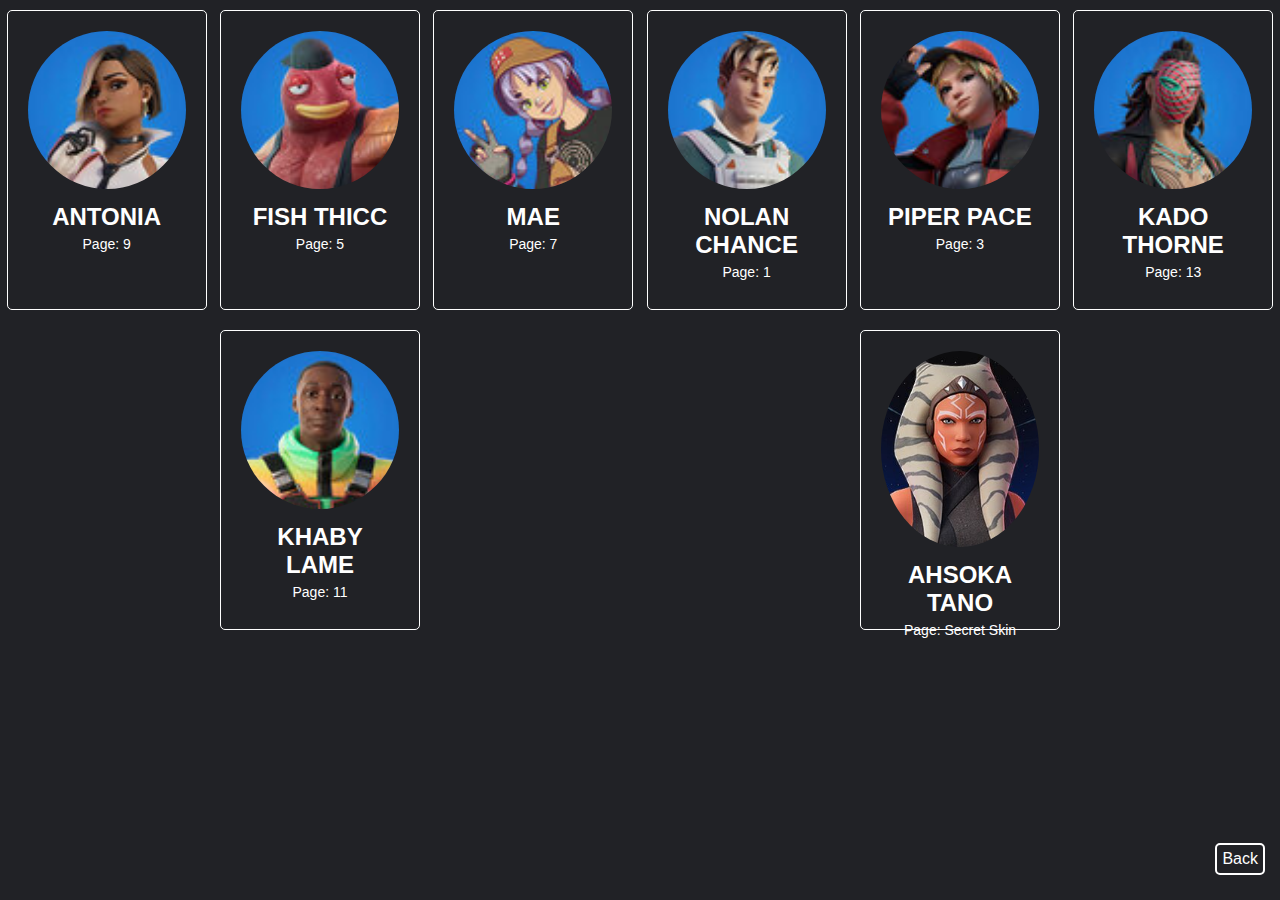
<file: battle-pass.html>
<!DOCTYPE html>
<html lang="en">
<head>
  <meta charset="UTF-8">
  <meta name="viewport" content="width=device-width, initial-scale=1.0">
  <meta http-equiv="X-UA-Compatible" content="ie=edge">
  <link rel="stylesheet" href="style.css">
  <title>Battle Pass Skins</title>
</head>
<body>
  <a href="index.html" class="hud-btn">Back</a>
  <div id="battle-pass"></div>
  <script src="battle-pass.js"></script>
</body>
</html>
</file>
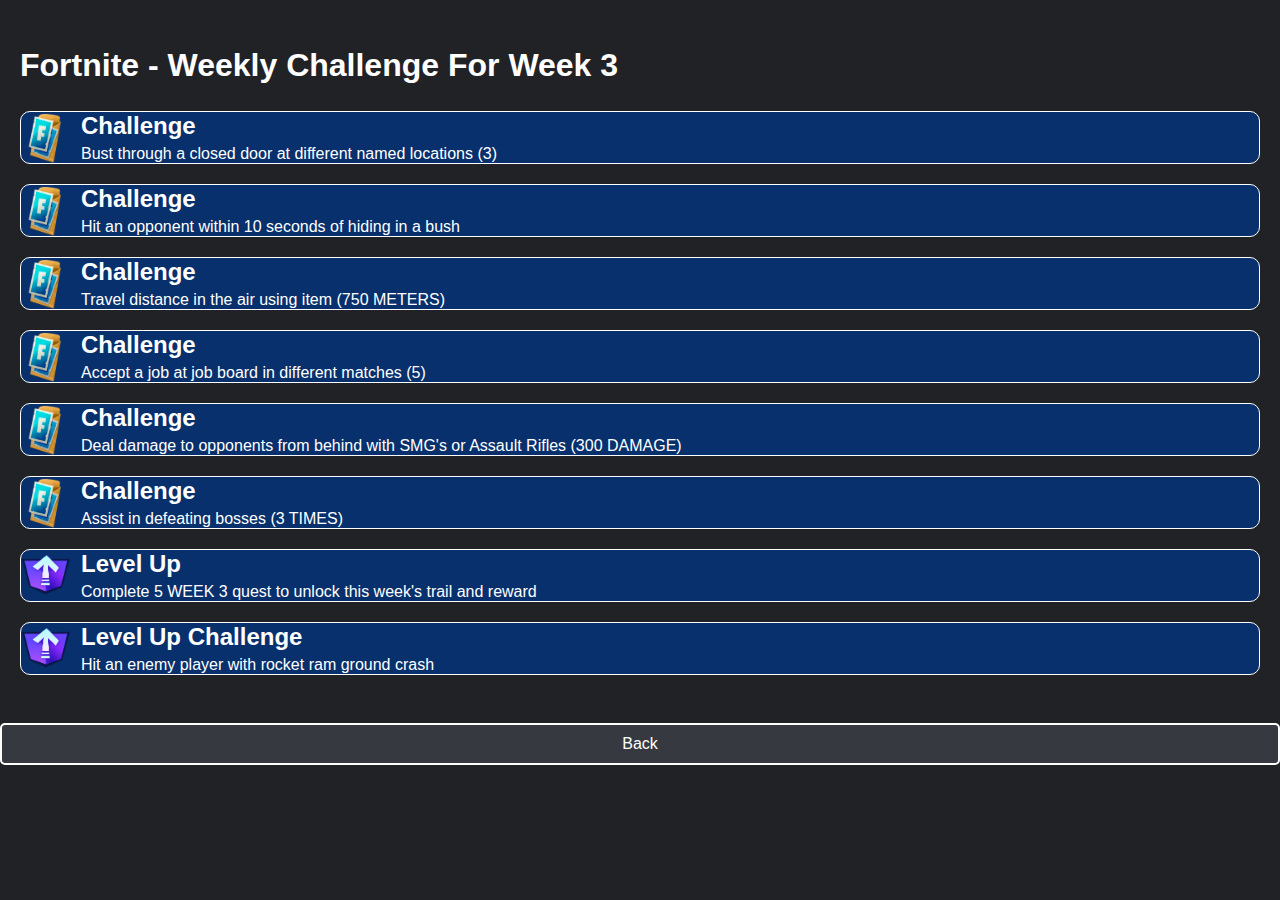
<file: challenges.html>
<!DOCTYPE html>
<html lang="en">
<head>
  <meta charset="UTF-8">
  <meta name="viewport" content="width=device-width, initial-scale=1.0">
  <meta http-equiv="X-UA-Compatible" content="ie=edge">
  <link rel="stylesheet" href="style.css">
  <title>Fortnite Weekly Challenges</title>
</head>
<body>
  <main>
    <h1>Fortnite - Weekly Challenge For Week 3</h1>
    <div id="challenges-container"></div>
    <script src="challenges.js"></script>
  </main>
  <a href="index.html" class="btn">Back</a>
</body>
</html>
</file>
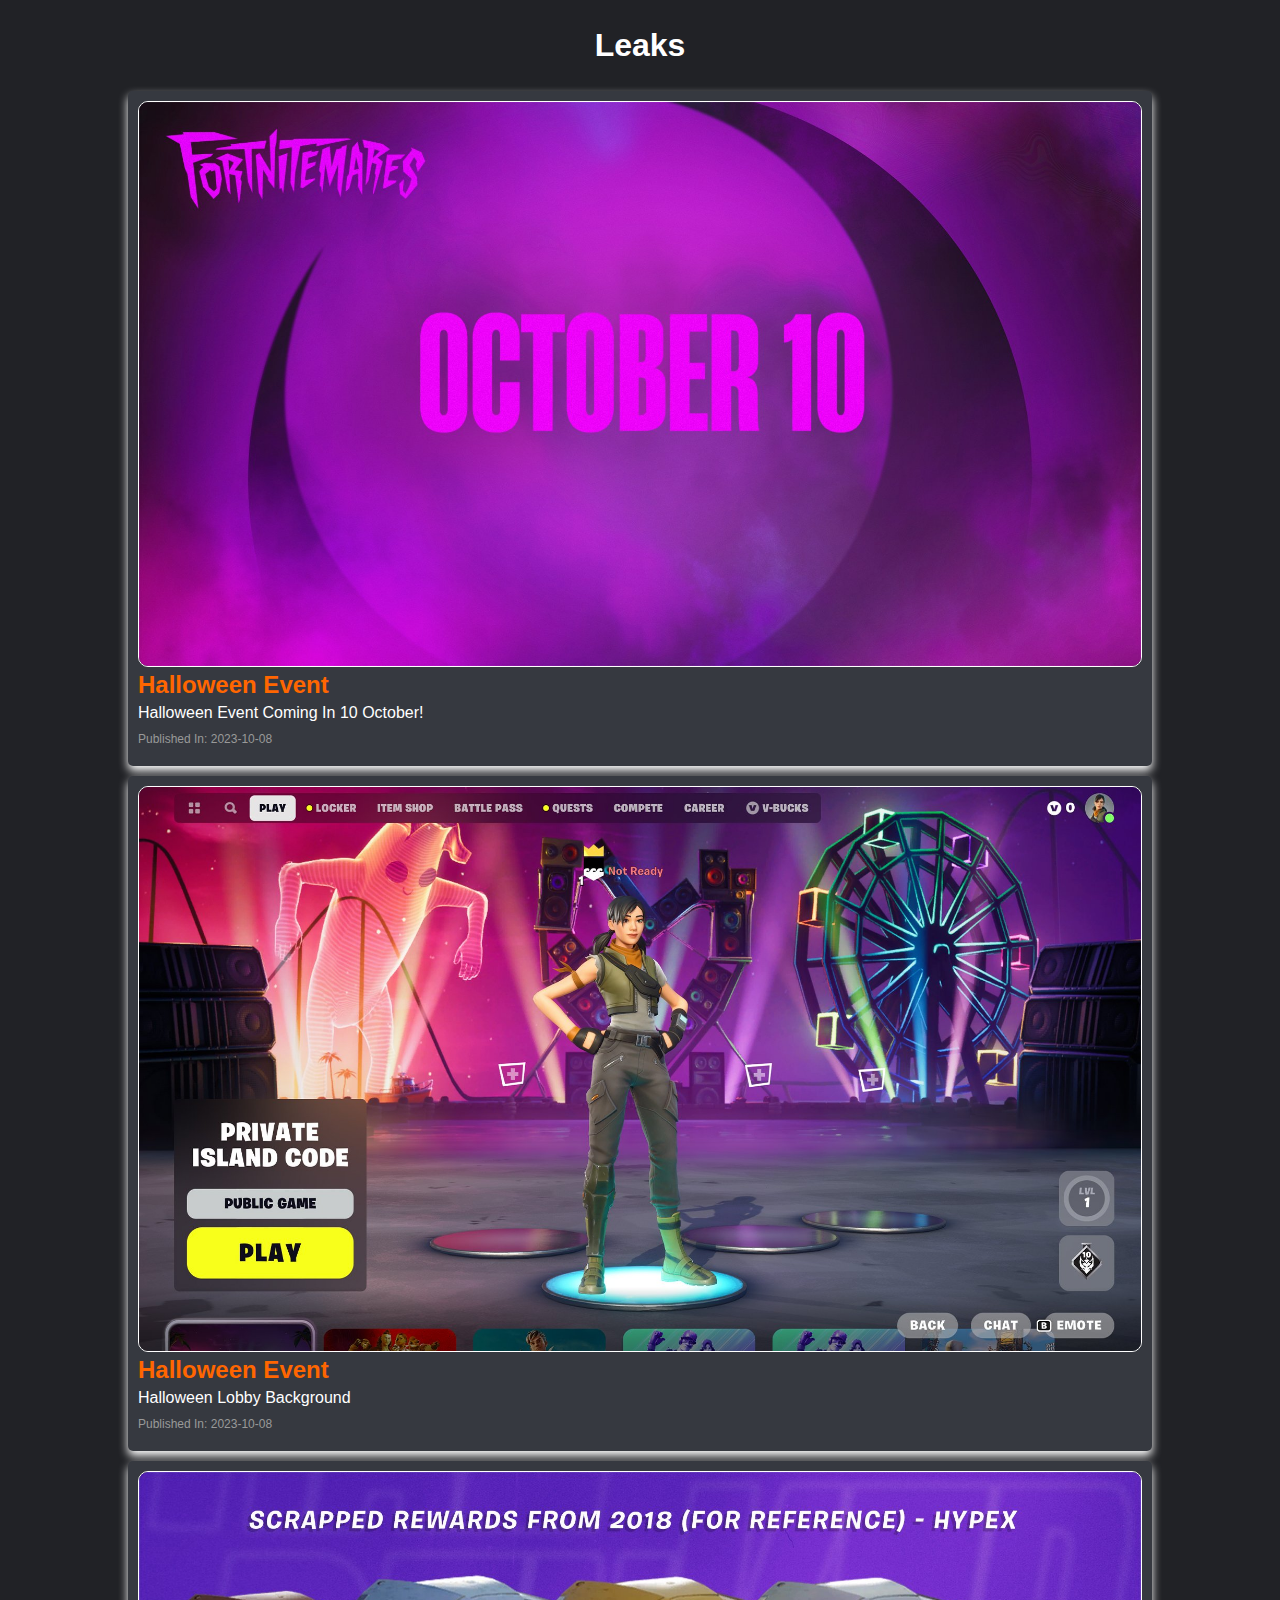
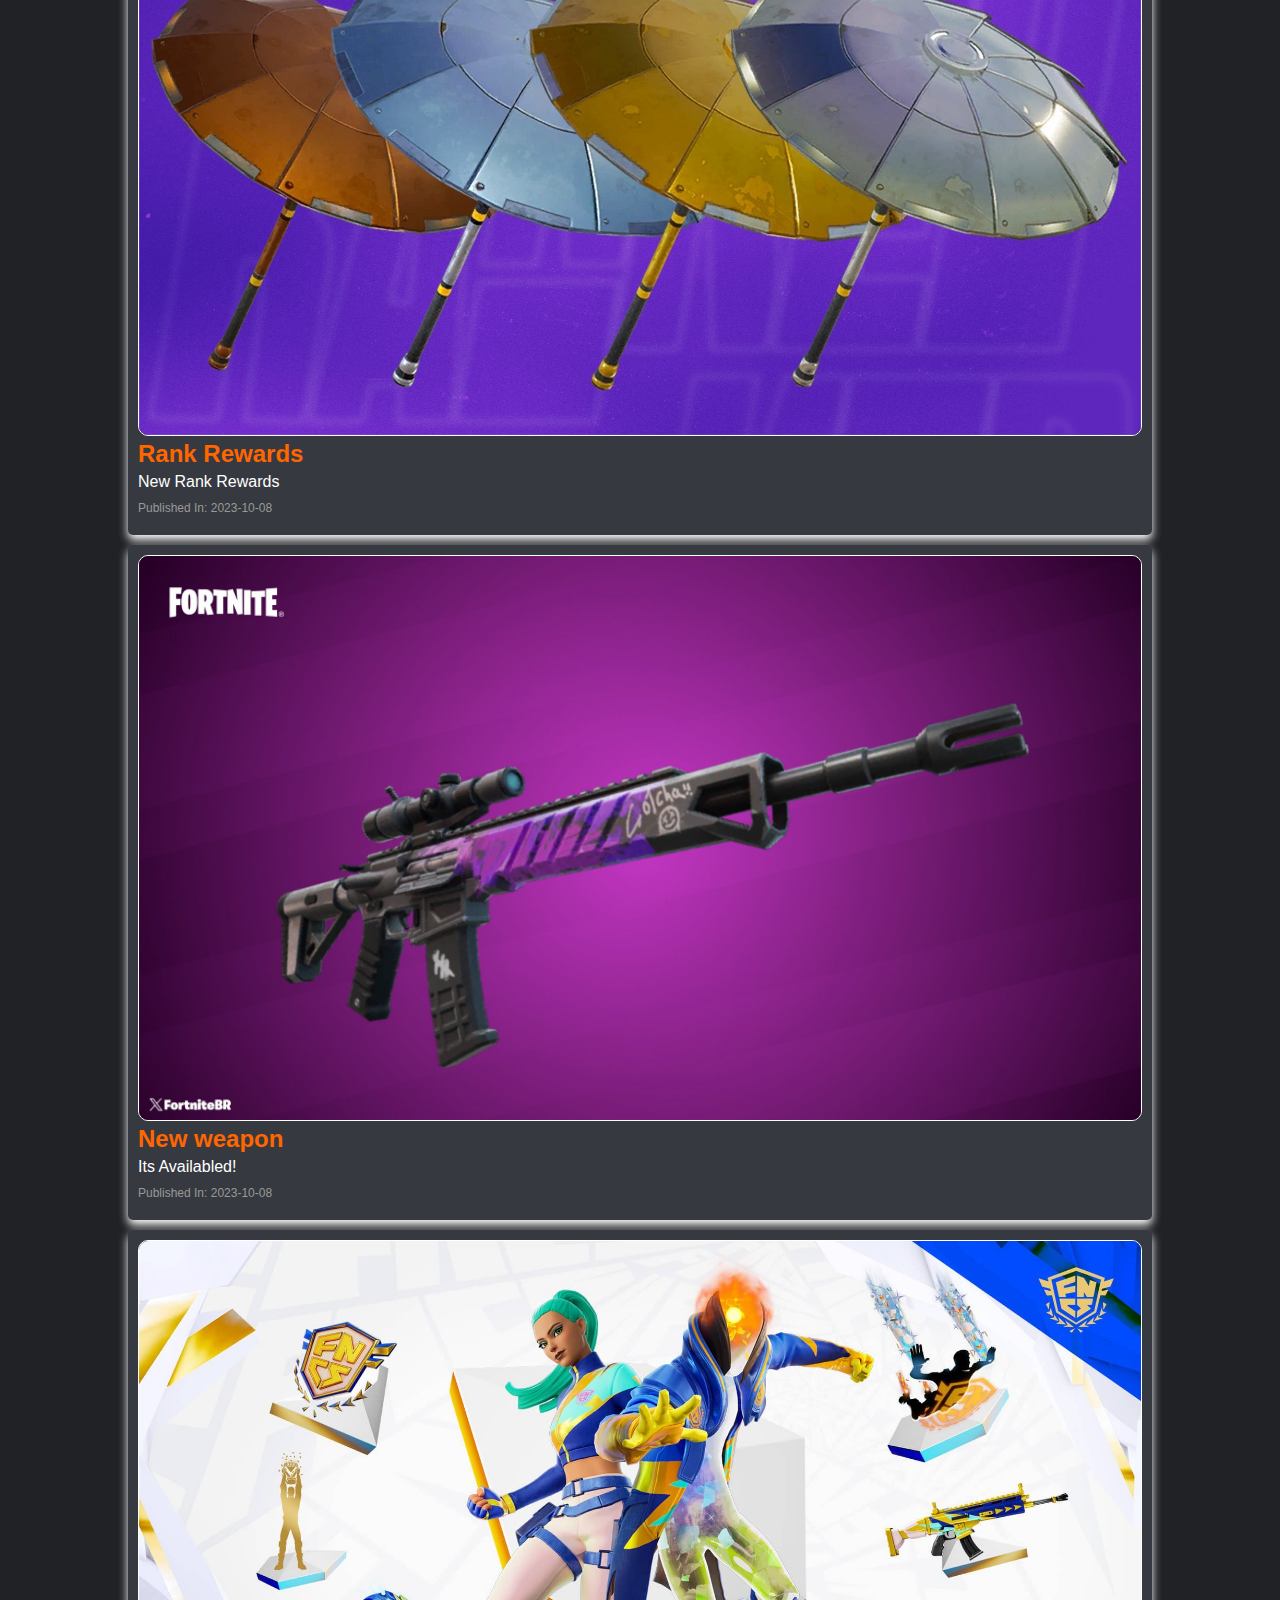
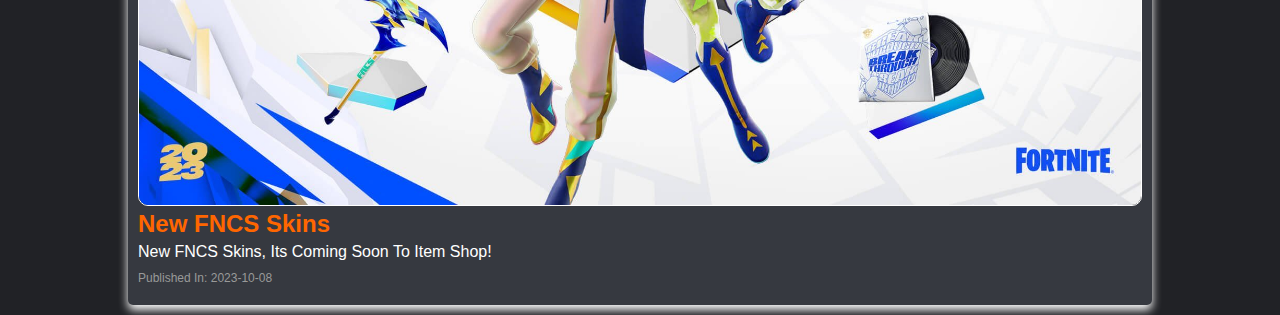
<file: leaks.html>
<!DOCTYPE html>
<html lang="en">
<head>
  <meta charset="UTF-8">
  <meta name="viewport" content="width=device-width, initial-scale=1.0">
  <meta http-equiv="X-UA-Compatible" content="ie=edge">
  <link rel="stylesheet" href="style.css">
  <title>Leaks</title>
</head>
<body>
  <section id="leaks-section">
    <h1 class="title" id="leaks-title">Leaks</h1>
    <div id="leaks-container"></div>
    <script src="leaks.js"></script>
  </section>
</body>
</html>
</file>
<file: style.css>
*{
    margin: 0;
    padding: 0;
    box-sizing: border-box;
    scroll-behavior: smooth;
}

html{
  font-family: 'Poppins', sans-serif;
  font-size: 16px;
  
  /* background-image: url('../bg.jpeg');
  background-repeat: no-repeat;
  background-size: contain;
  background-position: inherit; */
  /* user-select: none; */
  overflow-x: hidden;
  
}

body{
  font-size: 16px;
  color: #fff;
  background: #212226;
  transition: background 1.5s, background-color 3s, color 1.5s;
}

[data-theme="dark"] {
  background: #212226;
  color: #fff;
}

[data-theme="light"] {
  background: #cccccc;
  color: #000;
}

[data-theme="black"] {
  background: #000;
  color: #fff;
}

[data-theme="black and purple"] {
  background: linear-gradient(to bottom, black, purple);
  color: #fff;
}

[data-theme="black and gold"] {
  background: linear-gradient(to bottom , black, gold);
  color: #fff;
}

[data-theme="sky"] {
  background: linear-gradient(to bottom, #2c3e50, #3498db);
}

[data-theme="season-theme"] {
  background: linear-gradient(to bottom, #5e0000, #000);
}

/* Style the navigation */
nav {
  position: fixed;
  top: 0;
  width: 100%;
  background-color: #212226;
  font-family: Sans-Serif, sans-serif;
  padding: 10px;
  z-index: 9997;
}

nav ul {
  list-style: none;
  display: flex;
  justify-content: space-between;
  margin: 0;
}

nav a {
  color: #fff;
  text-decoration: none;
  padding: 10px;
  transition: background-color 0.3s ease-in-out;
}

nav a:hover {
  background-color: #4b4b4b;
}

img{
  width: 75%;
  height: auto;
  position: relative ;
  border-radius: 10px;
}

label {
  display: block;
}

h1{
    font-size: 2rem;
    margin: 1.7rem 0;
}

h3{
    font-size: 1.5rem;
    margin-bottom: 1.7rem;
}

h4{
    font-size: 1.25rem;
    letter-spacing: 0.12rem;
}

h5{
    font-size: 1.37rem;
    margin-bottom: 1.5rem;
}

span {
  font-size: 1.5rem;
}

hr{
  border: 10px solid #363940;
  border-radius: 5px;
  width: 95%;
  margin-top: 24px;
  margin-bottom: 24px;
  
  margin-left: auto;
  margin-right: auto;
}

button{
  display: block;
  padding: 5px;
  background-color: #212226;
  color: white;
  border: none;
  border-radius: 5px;
  cursor: pointer;
}

button[disabled] {
  opacity: 0.5;
  cursor: not-allowed;
}

input{
  border-radius: 10px;
}

i {
  display: block;
}

select{
  margin: 20px 0 10px 20px;
}

.title {
  text-align: center;
  font-weight: 800;
}
.btn {
  padding: 10px 20px;
  margin-bottom: 20px;
  background-color: #363940;
  border: 2px solid #fff ;
  color: #fff;
  margin-top: 8px;
  display: flex;
  text-align: center;
  justify-content: center;
  align-items: center;
  font-size: 16px;
  text-decoration: none;
  border-radius: 5px;
  transition: 0.3s;
  transition: opacity 0.75s ease-in-out;
}

.btn:hover {
  background-color: #212226;
}

.padding{
  padding-top: 32px;
  margin-top: 32px;
  color: #212226;
}

.home{
    width: 100%;
    height: auto;
    display: flex;
    margin-top: 30px;

    background-image: url('season-banner.png');
    background-repeat: no-repeat;
    background-size: cover;
    background-position: center;
}

.content{
  display: flex;
  width: 100%;
  background: rgba(0,0,0,0.6);
  align-content: center;
}

.container-texts{
  opacity: 1;
  margin-left: 20px;
  margin-top: auto;
  margin-bottom: auto;
}

#cursor {
    display: inline-block;
    width: 1px;
    height: 20px;
    background-color: #fff;
    animation: cursor-blink 0.8s infinite;
}

@keyframes cursor-blink {
    0%, 100% {
        opacity: 1;
    }
    50% {
        opacity: 0;
    }
}

#season-theme {
  width: 80%;
  height: auto;
  border-radius: 5px;
  border: 2px solid #fff;
  right: 5px;
}

@keyframes float{
  0%{
    transform: translateY(0px);
  }
  50%{
    transform: translateY(50px);
  }
  100%{
    transform: translateY(0px);
  }
}

.news{
  /*background-color: #000;*/
  width: 100%;
  overflow-y: scroll;
  border-radius: 5px;
  padding: 8%;
}

.news h2{
  margin-bottom: 16px;
}

.countdown {
  margin-top: 40px;
  background: linear-gradient(to top left, #363940, #212226);
  border: 2px solid #fff;
  box-shadow: 0px 10px 20px #fff;
  padding: 20px;
  margin: 0 auto; /* Center the card on the page */
  max-width: 300px; /* Set the maximum width of the card */
  margin-bottom: 20px;
  border-radius: 10px;
}

/* Media query for mobile devices */
@media (max-width: 767px) {
  .countdown {
    display: flex;
    flex-direction: column;
    align-items: center;
  }
}

/* Media query for computers */
@media (min-width: 768px) {
  .countdown {
    display: block;
    justify-content: space-between;
    align-items: center;
    max-width: 600px;
  }
}

#countDown h1{
  text-align: center;
  justify-content: center;
}

.countdown img {
  width: 100%;
  height: auto;
  margin-bottom: 10px;
  border: 1px solid #fff;
}

.countdown-time {
  font-size: 20px;
  margin-top: 10px;
}

.countdown-time span {
  display: inline-block;
  margin-right: 5px;
}

.countdown-time span:last-child {
  margin-right: 0;
}

.count-content button{
  background-color: #363940;
  border: none;
  border-radius: 15px;
  color: white;
  padding: 15px 32px;
  text-align: center;
  text-decoration: none;
  display: inline-block;
  font-size: 16px;
}

#new-mark {
  display: inline-block;
  background-color: #007bff;
  color: #fff;
  font-weight: bold;
  padding: 2px 4px;
  border-radius: 4px;
  margin-right: 4px;
}

#delete-mark {
  display: inline-block;
  background-color: #ff0000;
  color: #fff;
  font-weight: bold;
  padding: 2px 4px;
  border-radius: 4px;
  margin-right: 4px;
}

#loading-overlay {
        position: fixed;
        top: 0;
        left: 0;
        width: 100%;
        height: 100vh;
        background: #000;
        z-index: 9999;
        display: flex;
        justify-content: center;
        align-items: center;
        flex-direction: column;
        transition: opacity 0.5s ease-in-out, background 1s ease-in-out;
      }
      #loading-bar {
        width: 80%;
        max-width: 600px;
        height: 20px;
        border-radius: 10px;
        background: #ddd;
        overflow: hidden;
        margin-bottom: 20px;
      }
      #loading-progress {
        width: 0%;
        height: 100%;
        background-color: #0046f1;
        transition: width 0.5s ease-in-out;
      }
      #load-info {
        position: fixed;
        display: flex;
        flex-direction: column;
        background: rgba(0,0,0,0.6);
        padding: 10px 20px 10px 10px;
        border-radius: 5px;
        border: 1px solid #999;
        box-shadow: 0px 10px 20px #fff;
        bottom: 10px;
        left: 10px;
        transition: all 2s;
      }
      #loading-percent {
        font-size: 24px;
        font-weight: bold;
      }
      #fact-container {
        width: 80%;
        max-width: 600px;
        margin: 50px auto;
        padding: 20px;
        border: 1px solid #fff;
        border-radius: 10px;
        text-align: center;
        font-size: 24px;
        font-weight: bold;
      }
      
      .news-container {
        display: flex;
        flex-wrap: wrap;
        gap: 20px;
      }
      .news-card {
        width: 300px;
        padding: 10px;
        border: 2px solid #fff;
        border-radius: 10px;
        box-shadow: 0px 10px 20px #fff;
      }
      .news-title {
        font-size: 18px;
        font-weight: bold;
        margin-bottom: 10px;
      }
      .news-content {
        font-size: 14px;
      }
      .news-image {
        width: 100%;
        height: auto;
        margin-bottom: 10px;
        border: 1px solid #fff;
      }
      .news-button {
        display: inline-block;
        padding: 5px 10px;
        margin-top: 10px;
        background-color: #f2f2f2;
        border: 1px solid #ddd;
        border-radius: 3px;
        text-decoration: none;
        color: #333;
        font-size: 14px;
        font-weight: bold;
        transition: background-color 0.3s ease;
      }
      .news-button:hover {
        background-color: #ddd;
      }

.qaa{
  display: block;
  position: relative;
  width: 100%;
  height: auto;
  text-align: center;
  align-items: center;
  justify-content: center;
}

.faq-question {
  font-weight: bold;
  cursor: pointer;
}

.faq-answer {
  display: none;
}

.dropdown {
  position: relative;
  display: inline-block;
  
  transition: opacity 0.5s ease-in-out;
}
.dropdown-button {
  background-color: #f3f3f3;
  color: #333;
  padding: 10px;
  border: none;
  cursor: pointer;
}
.dropbtn {
  color: #fff;
  font-size: 16px;
  border: none;
  cursor: pointer;
}

.dropdown-content {
  top: 40px;
  left: 0;
  display: none;
  position: fixed;
  background-color: #363940;
  min-width: 160px;
  box-shadow: 0px 8px 16px 0px rgba(0,0,0,0.2);
  border-radius: 5px;
  border: 1px solid #fff;
  z-index: 1;
}

.dropdown-content a {
  color: #fff;
  padding: 12px 16px;
  text-decoration: none;
  display: block;
}

.dropdown-content button {
  color: #fff;
  padding: 12px 16px;
  text-decoration: none;
  display: block;
  border: none;
}

.dropdown:hover .dropdown-content {
  display: block;
}

.footer {
  background-color: #363940;
  padding: 20px;
  --text-align: center;
}

.footer-content {
  display: inline-block;
}

#options-container {
  text-align: center;
  margin-top: 100px;
}

#selected-option {
  margin-top: 20px;
  font-size: 20px;
}

.hud-btn {
  position: fixed;
  display: flex;
  flex-direction: column;
  opacity: 1;
  bottom: 25px;
  right: 15px;
  background: #212226;
  border: 2px solid #fff;
  text-decoration: none;
  color: #fff;
  border-radius: 5px;
  padding: 5px;
  z-index: 9998;
  
  transition: opacity 0.5s ease-in-out;;
}

#levelDisplay{
    position: fixed;
    bottom: 20px;
    left: 0px;
    width: 45%;
    background-color: rgba(0, 0, 0, 0.75);
    color: white;
    padding: 10px;
    border-radius: 5px;
    z-index: 9998;
    font-size: 16px;
    
    transition: all 0.5s ease-out;
}

.level{
    font-size: 20px;
    color: #fff;
    font-weight: bold;
    margin-bottom: 5px;
}
#level{
    color: #fff;
}
.xp{
    color: #fff;
    margin-top: 5px;
}
#xp{
    color: #fff;
}
#xpReq{
    color: chartreuse;
}

main {
  padding: 20px;
}

#settings-hr {
  color: #ccc;
  border-bottom: 1px solid #ccc;
  width: 80%;
}

#challenges-container {
    display: flex;
    flex-direction: column;
}

.challenge {
    display: flex;
    align-items: center;
    margin-bottom: 20px;
    background-color: #08306D;
    border-radius: 10px;
    border: 1px solid #fff;
}

.challenge-icon {
    width: 50px;
    height: 50px;
    margin-right: 10px;
}

.challenge-content {
    display: flex;
    flex-direction: column;
}

.challenge-title {
    font-weight: bold;
    margin-bottom: 5px;
}

.challenge-description {
    text-align: center;
}

#leaks-container {
    margin-top: 20px;
}

.leak img {
  width: 100%;
  height: auto;
  border: 1px solid #fff;
}

.leak {
    background-color: #363940;
    box-shadow: 0px 5px 10px #fff;
    border-radius: 5px;
    width: 80%;
    padding: 10px;
    margin-left: auto;
    margin-right: auto;
    margin-bottom: 10px;
}

.leak h2 {
    color: #ff6600;
    margin-bottom: 5px;
}

.leak p {
    color: #fff;
    margin-bottom: 10px;
}

.leak .date {
    color: #999;
    font-size: 12px;
}

#sub-counter {
  border-radius: 10px;
  border: 1px solid #fff;
}

#battle-pass {
  display: flex;
  flex-wrap: wrap;
}

.character {
  width: 200px;
  height: 300px;
  margin: 10px;
  border: 1px solid #fff;
  border-radius: 5px;
  margin-left: auto;
  margin-right: auto;
  text-align: center;
  padding: 20px;
}

.character img {
  width: 100%;
  height: auto;
  border-radius: 50%;
  margin-bottom: 10px;
}

.character h3 {
  margin-bottom: 5px;
}

.character p {
  font-size: 14px;
}
</file>
